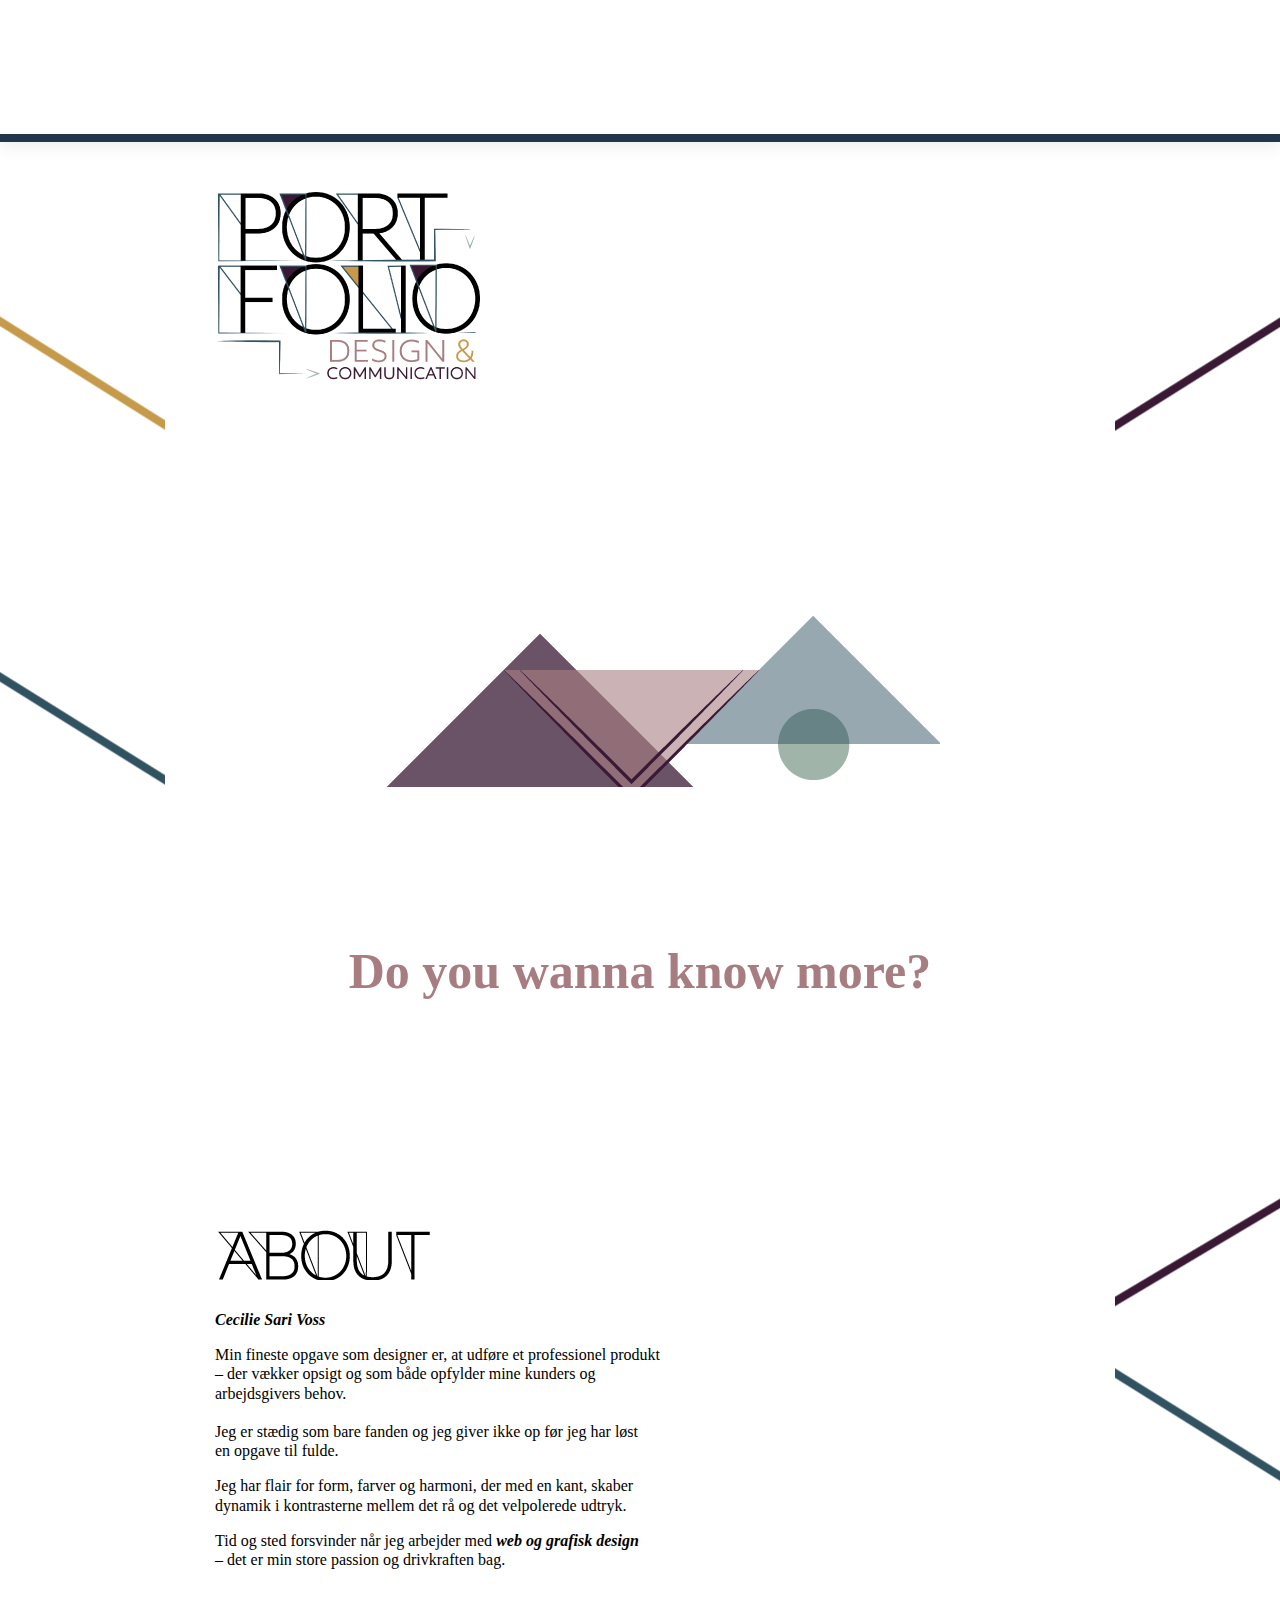
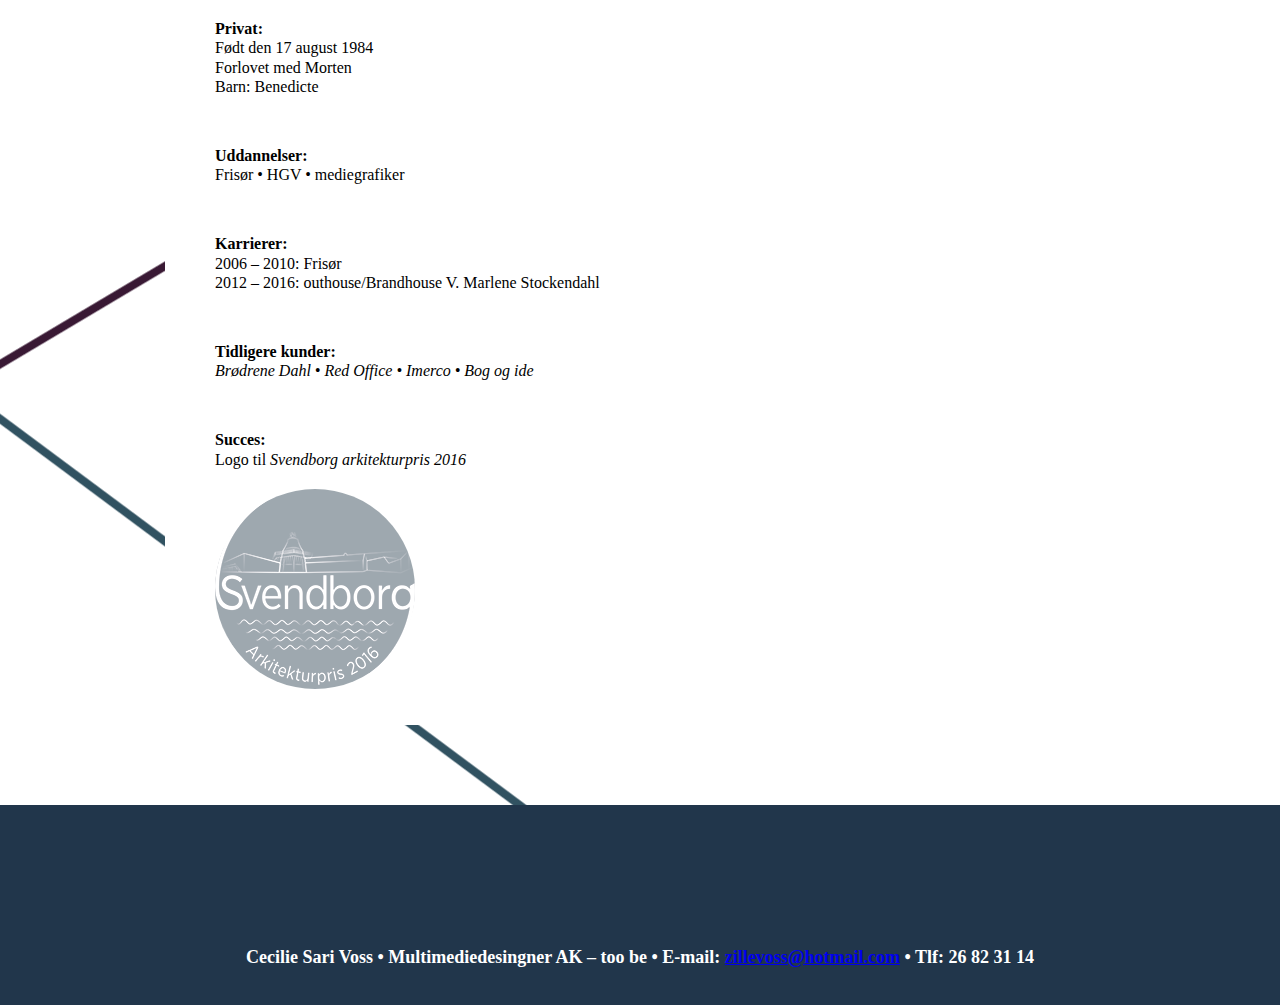
<file: about.html>
<!doctype html>
<html>
<head>
<meta charset="UTF-8">
<title>about</title>
<link href="portfolio.css" rel="stylesheet" type="text/css">
</head>

<body>
<header>
  <nav></nav>
  <nav id="small">
    <ul>
      <li>
        <a href="index.html">Home</a>
      </li>
      <li>
        <a href="work.html">Work</a>
      </li>
      <li>
        <a href="about.html">About</a>
      </li>
      <li>
        <a href="contact.html">Contact</a>
      </li>
    </ul>
  </nav>
</header>
<main>
	<div class="logo"><a href="index.html"></a></div>
	<div class="ani"></div>	<h2>Do you wanna know more? </h2>
	<article>
	<div class="alogo"></div>

	<p><i><b>Cecilie Sari Voss</b></i></p>

	<p>Min fineste opgave som designer er, at udføre et professionel  produkt
		<br> – der vækker opsigt og som både opfylder mine kunders og
		<br> arbejdsgivers behov.<br><br> Jeg er stædig som bare fanden og jeg giver ikke op før jeg har løst
		<br> en opgave til fulde.</p>

	<p>Jeg har flair for form, farver og harmoni, der med en kant, skaber
		<br> dynamik i kontrasterne mellem det rå og det velpolerede udtryk.</p>
	<p>Tid og sted forsvinder når jeg arbejder med <b><i>web og grafisk design</i></b>
		<br> – det er min store passion og drivkraften bag.</p><br>
	<p><b>Privat:</b>
		<br>Født den 17 august 1984<br> Forlovet med Morten<br>Barn: Benedicte<br></p><br>

	<p><b> Uddannelser:</b>
		<br> Frisør &bull; HGV &bull; mediegrafiker</p> <br>

	<p><b>Karrierer:</b> <br> 2006 – 2010: Frisør
		<br> 2012 – 2016: outhouse/Brandhouse V. Marlene Stockendahl </p><br>
	<p><b>Tidligere kunder:</b>
		<br><i> Brødrene Dahl &bull; Red Office &bull;  Imerco &bull;  Bog og ide</i></p><br>

	<p><b>Succes:</b><br>Logo til <i>Svendborg arkitekturpris 2016</i></p>
	<div class="sap"></div><br><br>


	</article>
	<footer>

  <h6>Cecilie Sari Voss &bull; Multimediedesingner AK – too be &bull; E-mail: <a href="mailto:zillevoss@hotmail.com">zillevoss@hotmail.com</a> &bull; Tlf: 26 82 31 14</h6>
</footer>
</main>
</body>
</html>
</file>
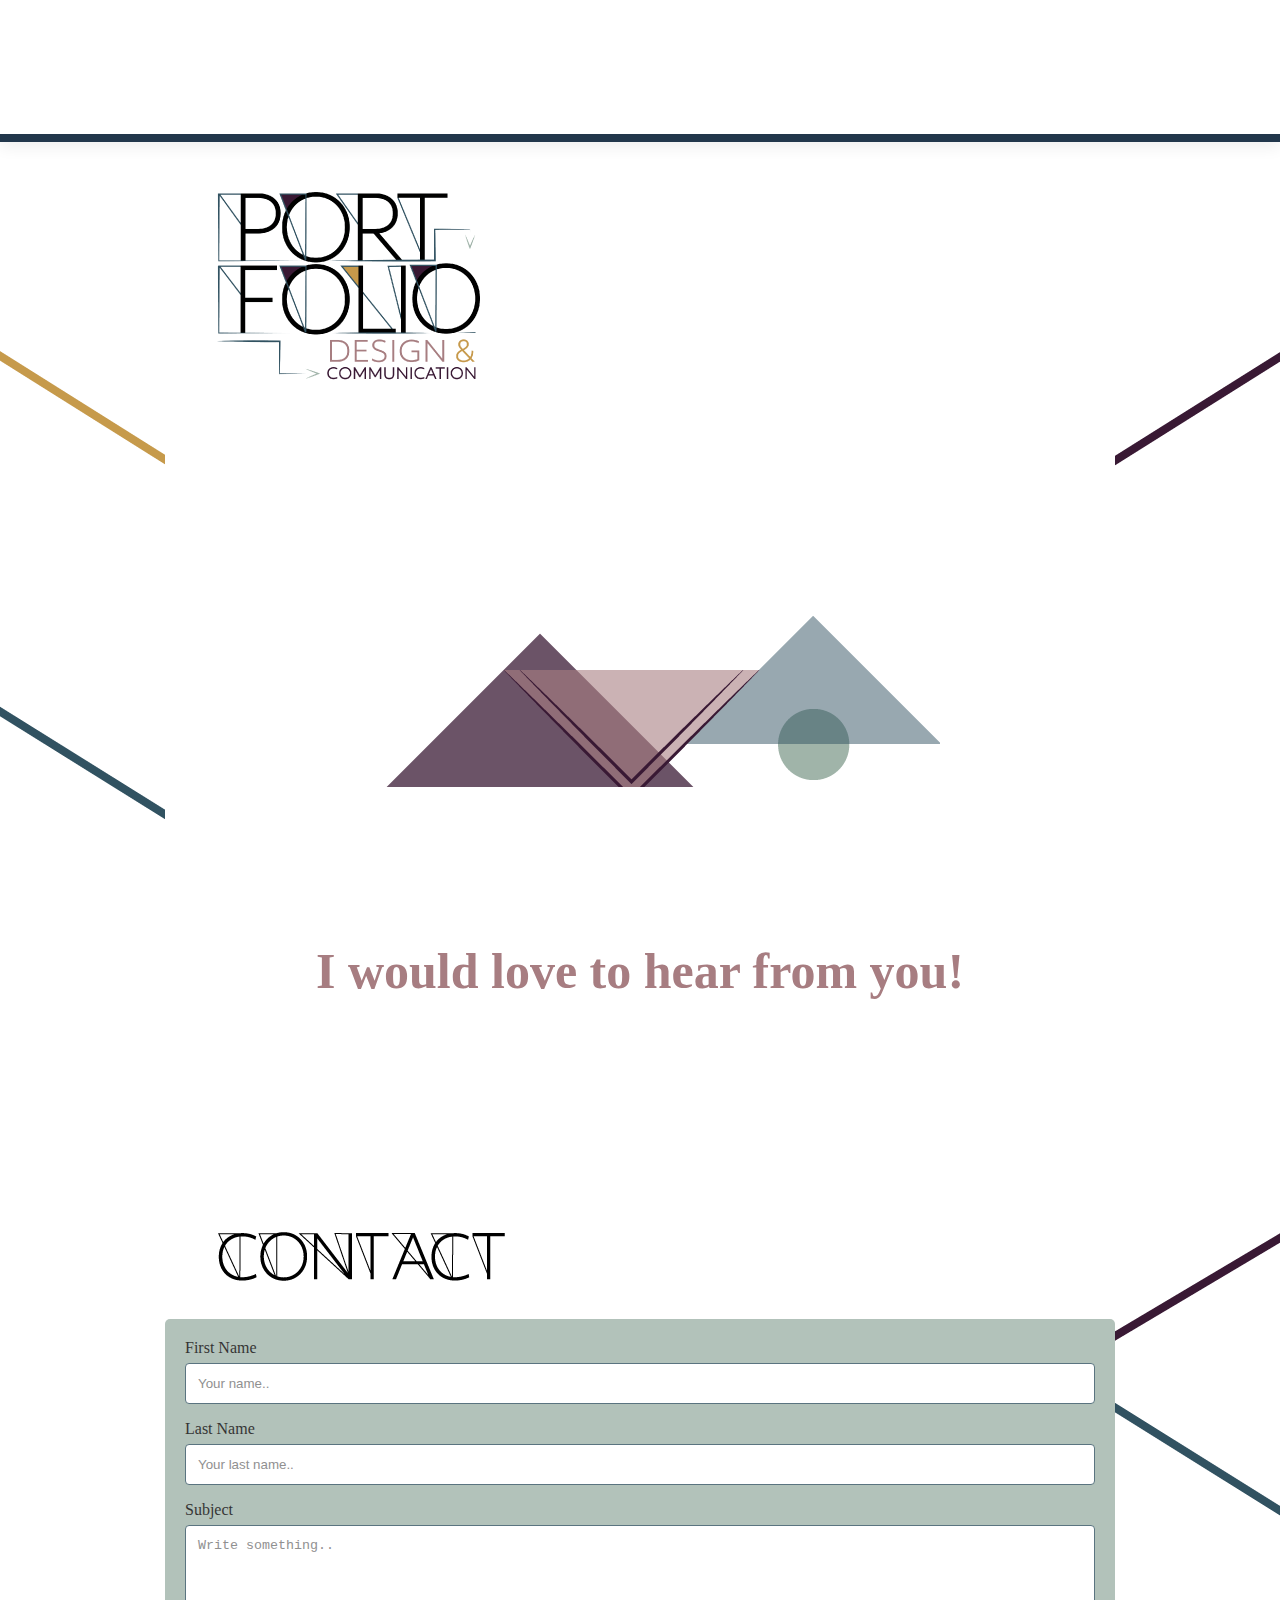
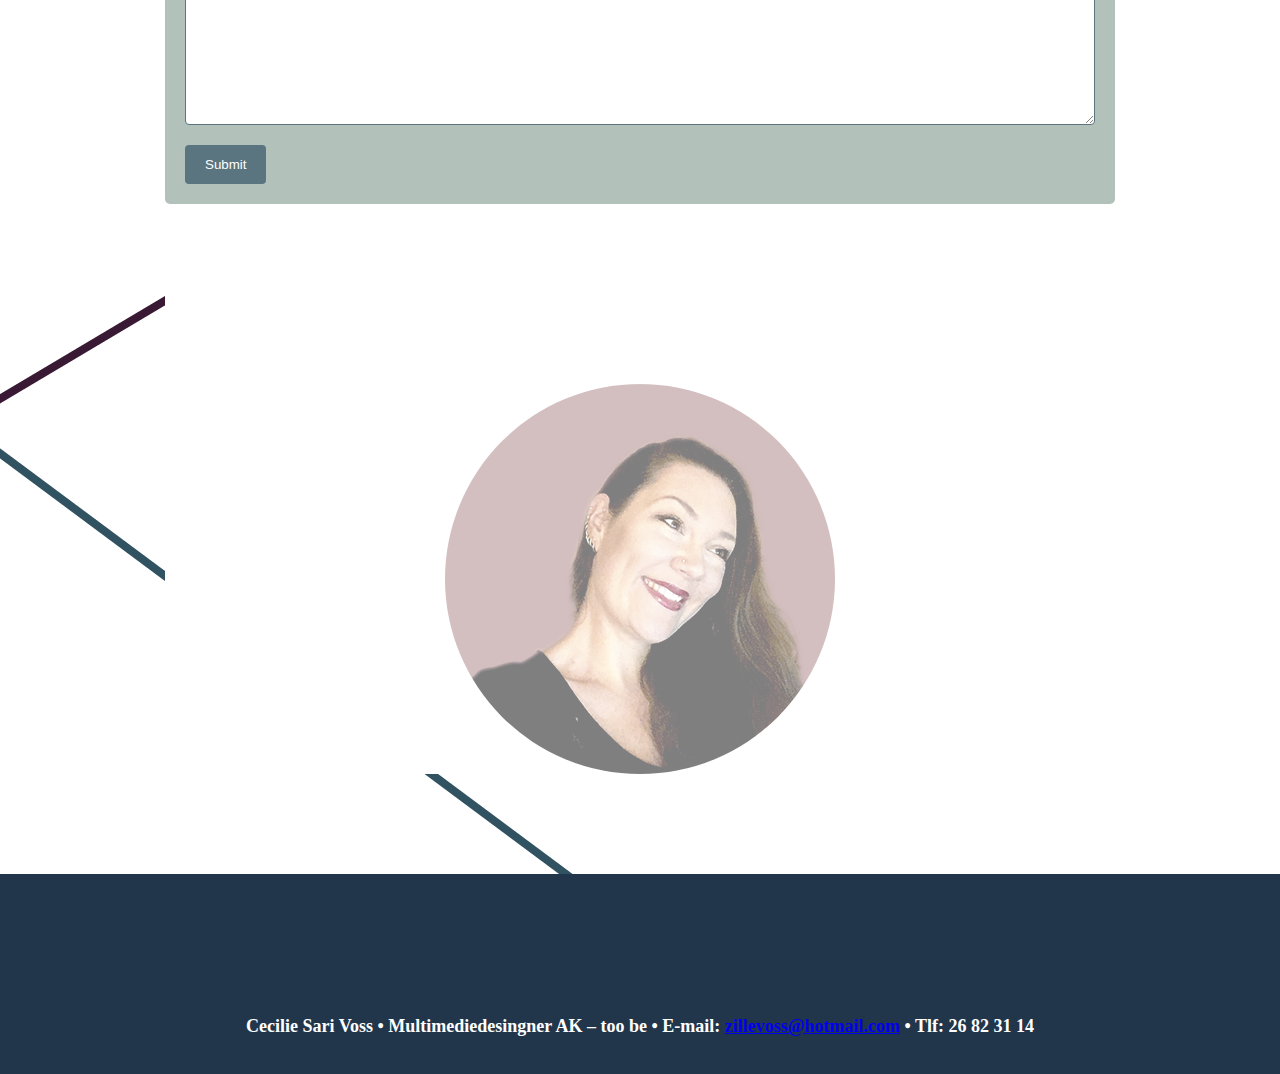
<file: contact.html>
<!doctype html>
<html>
<head>
<meta charset="UTF-8">
<title>Portfolio</title>
<link href="portfolio.css" rel="stylesheet" type="text/css">
</head>
<body>
	<header>
  <nav></nav>
  <nav id="small">
    <ul>
      <li>
        <a href="index.html">Home</a>
      </li>
      <li>
        <a href="work.html">Work</a>
      </li>
      <li>
        <a href="about.html">About</a>
      </li>
      <li>
		  <a href="contact.html">Contact</a>
      </li>
    </ul>
  </nav>
</header>
<main>	
	<div class="logo"><a href="index.html"></a></div>
	<div class="ani"></div>	
	<h2>I would love to hear from you!</h2>
<article>
	<div class="contactpage"></div>	
		
			<div class="container">
  <form action="/action_page.php">

    <label for="fname">First Name</label>
    <input type="text" id="fname" name="firstname" placeholder="Your name..">

    <label for="lname">Last Name</label>
    <input type="text" id="lname" name="lastname" placeholder="Your last name..">

    <label for="subject">Subject</label>
    <textarea id="subject" name="subject" placeholder="Write something.." style="height:200px"></textarea>

    <input type="submit" value="Submit">

  </form>
</div>
	<div class="cille"><br></div>
</article>
			
	<footer>

  <h6>Cecilie Sari Voss &bull; Multimediedesingner AK – too be &bull; E-mail: <a href="mailto:zillevoss@hotmail.com">zillevoss@hotmail.com</a> &bull; Tlf: 26 82 31 14</h6>		
</footer>
</main>

</body>
</html>
</file>
<file: portfolio.css>
@charset "UTF-8";
/* CSS Document */
body{
	max-height: 3600px;
	background: url(billeder/nybody.png);
	background-position: center;
	background-repeat: no-repeat;
	margin: 0px;
	padding: 0px;
}
/* link only */
h1{
   font-family: "Junction";
	display: block;
   text-decoration: none;
   font-size: 20px;
   color: #000;
   margin-left: 60px;
   margin-top: -30px;
}
h2 {/* overskrift */
   font-family: "Junction";
   font-size: 50px;
   color: #a77d81;
   text-align: center;
   margin-top: 150px;
	padding-bottom: 150px;
	padding-top: 5px;
}
main{
	background-color: #ffffff;
	background-attachment: absolute;
	width: 950px;
	height: 100%;
	margin: auto;
	font-family: "Junction";
	font-size: 16px;
}
article{
	background-attachment: absolute;
    background-position: center;
	width: 950px;
	height: 100%;
	margin: 80px auto;
	font-family: "Junction";
	font-size: 16px;
}
/* her starter nav */
nav {					/* Dette er hvid menu uden indhold */
  background: #ffffff;
  padding: 67px;
  position: relative;
  z-index: 2;
}
ul {					/*  */
  text-align: right;
  margin-right: 600px;
}

ul li {
  display: inline-block;

}

ul li a {
  text-decoration: none;
  display: inline-block;
  padding: 20px 10px;
  color: #eee;
  font-family: "Junction";
  text-transform: uppercase;
  font-size: 16px;
  line-height: 30px;
  font-weight: bold;
}

nav a:hover,
nav#small a:hover {
  color: #3f1231;
  background: #b67f83;
  -webkit-transition-duration: 0.9s;
  transition-duration: 0.9s;
  border-radius: 50%;
}

nav#small {				/* Dette er lille menu med indhold */
  background: #21364b;
  padding: 20px 40px;
  margin: 0px;
  position: fixed;
  box-sizing: border-box;
  width: 100%;
  top: 0;
  z-index: 1;
  box-shadow:  0px 5px 15px #eee;
}
nav#small h1,
nav#small a {
  color: #ffffff;
}
/* end nav */
footer{
	clear: both;
	position: absolute;
	background-color: #21364b;
	padding-top: 100px;
    width: 100%;
	height: 100px;
	right: 0;
	left:0;
	font-family: "Junction";
	font-size: 14px;
	z-index: 10;
}
h6 {
	font-size: 18px;
	color: #ffffff;
	position: relative;
	text-align: center;
}
.logo{
	background-image: url(billeder/logo.png);
	width: 267px;
	height: 199px;
	display: inline-block;
	margin-left: 50px;
	margin-top: 50px;
}

.sap{
	background: url(billeder/sapsap.png);
	width: 200px;
	height: 200px;
	background-position: center;
	margin-top: 20px;
	margin-left: 50px;
	border-radius: 50%;
	opacity: 0.5;
    filter: alpha(opacity=50);
}
.sap:hover {
    opacity: 1.0;
    filter: alpha(opacity=100);
	transition-duration: 1s;
	transform: scale(1.1);
}

.ani{
	margin: 0px auto;
	position: relative;
	display: block;
	width: 600px;
	height: 400px;
	background: url(billeder/fb.png);
	-webkit-animation: move 0.8s steps(2) infinite;
}

@-webkit-keyframes move {
	0%{background-position:0px;}
   100% { background-position: -1200px; }
}
.alogo{
	background-image: url(billeder/about.png);
	width: 220px;
	height: 50px;
	margin-left: 50px;
	margin-bottom: 30px;
}
.about{
	background: url(billeder/dobbelt.png);
	background-repeat: no-repeat;
	width: 445px;
	height: 650px;
	position: relative;
	display: inline-block;
	top: 700px;
	left: 50px;
	-webkit-animation: play 10s steps(7) infinite;
}
@-webkit-keyframes play {
	0%{background-position:0px;}
   100% { background-position: -3115px; }
}
h3 {
   font-family: "Junction";
   text-decoration: none;
   font-size: 23px;
   text-align: center;
   color: #000000;
   margin-top: 400px;
   margin-right: -400px;
   padding-top: 20px;
}
.skills{
	background: url(billeder/skills_img_ny.png);
	width: 800px;
	height: 450px;
	position: relative;
	display: block;
	margin: 500px auto;
	margin-bottom: 200px;
}
p {
    font-size: 16px;
    margin-left: 50px;
    margin-right: 0;
	line-height: 120%;
}

h4 {
   font-family: "Junction";
   text-decoration: none;
	text-align:center;
   font-size: 20px;
   display: block;
   color: #000000;
	margin-bottom: 100px;

}
h5 {
   font-family: "Junction";
   text-decoration: none;
   font-size: 12px;
   text-align: left;
   display: block;
   color: black;
	margin-top: -230px;
	margin-left: 500px;
 }

/* work page */
.awork {
    background: url(billeder/awork.png);
	display: inline-block;
	width: 220px;
	height: 55px;
	margin-left: 50px;
	transition: all .1s ease-in-out;
}
.awork:hover {
transform: scale(1.1);
}
.apart {
	width: 600px;
	height: 450px;
	overflow: hidden;
	background: url(billeder/apart.png);
  	position: absolute;
	margin-top: 30px;
	margin-left: 175px;
}
.both {
	width: 0;
	height: 450px;
	overflow: hidden;
	margin-left: -100px;
	 transform: skew(-20deg);
	 -webkit-transition: width 1s ease;
}
.apart:hover .both {
	width: 800px;
}
.together {
	width: 800px;
	height: 450px;
	transform:skew(20deg);
	margin-left: -55px;
	background: url(billeder/tog.png);
	background-position: 50px 0px;
}
.life {
	width: 300px;
	height: 400px;
	background: url(billeder/lotus.png)0 0 no-repeat;
	-webkit-animation: mymove 3.5s steps(19) infinite;
	margin: 800px auto;
	transition: all .2s ease-in-out;

	}
@-webkit-keyframes mymove {
	0%{background-position:0px;}
   100% { background-position: -5700px; }
}
.life:hover {
    opacity: 1.0;
    filter: alpha(opacity=100);
	transition-duration: 1s;
	transform: scale(1.1);
}
.dali{
	background: url(billeder/dali.gif);
	width: 499px;
	height: 469px;
	margin: -600px auto;
	ransition: all .2s ease-in-out;
	opacity: 0.5;
	filter: alpha(opacity=50);
	}
.dali:hover {
    opacity: 1.0;
    filter: alpha(opacity=100);
	transition-duration: 1s;
	transform: scale(1.1);
}
.lille_animate{
	background: url(billeder/lille_animate.gif);
	width: 550px;
	height: 400px;
	margin: 900px auto;
	transition: all .2s ease-in-out;
	opacity: 0.5;
	filter: alpha(opacity=50);
	}
.lille_animate:hover {
   opacity: 1.0;
    filter: alpha(opacity=100);
	transition-duration: 1s;
	transform: scale(1.1);
}
/* end work page */
/* start contact page */
.contact{
	background-image: url(billeder/contact.png);
	width: 285px;
	height: 55px;
	display: inline-block;
	margin-left: 50px;
	margin-top: -1000px;
	margin-bottom: 200px;
	transition: all .2s ease-in-out;
	padding-left: 10px;
}
.contact:hover {
	transform: scale(1.3);
}
.cille{
	background-image: url(billeder/cil.png);
	width: 390px;
	height: 390px;
	background-position: absolute;
	margin: 0px auto 100px;
	display: block;
    border-radius: 50%;
	transition: all .2s ease-in-out;
	opacity: 0.5;
	filter: alpha(opacity=50);
}
.cille:hover {
    opacity: 1.0;
    filter: alpha(opacity=100);
	transition-duration: 1s;
	transform: scale(1.1);
}
.contactpage{
	background-image: url(billeder/contact.png);
	background-repeat: no-repeat;
	width: 290px;
	height: 55px;
	display: inline-block;
	margin-left: 50px;
}

/* her starter kontaktform */

input[type=text], select, textarea {
    width: 100%; /* Full width */
    padding: 12px; /* Some padding */
    border: 1px solid #315261; /* Gray border */
    border-radius: 4px; /* Rounded borders */
    box-sizing: border-box; /* Make sure that padding and width stays in place */
    margin-top: 6px; /* Add a top margin */
    margin-bottom: 16px; /* Bottom margin */
    resize: vertical /* Allow the user to vertically resize the textarea (not horizontally) */
}

/* Style the submit button with a specific background color etc */
input[type=submit] {
    background-color: #315261;
    color: white;
    padding: 12px 20px;
    border: none;
    border-radius: 4px;
    cursor: pointer;
}

/* When moving the mouse over the submit button, add a darker green color */
input[type=submit]:hover {
    background-color: #20354a;
}
.container {
    border-radius: 5px;
    background-color: #9fb3a9;
	opacity: 0.8;
    padding: 20px;
	margin-top: 30px;
	margin-bottom: 180px;
}
/* end contact page */
</file>
